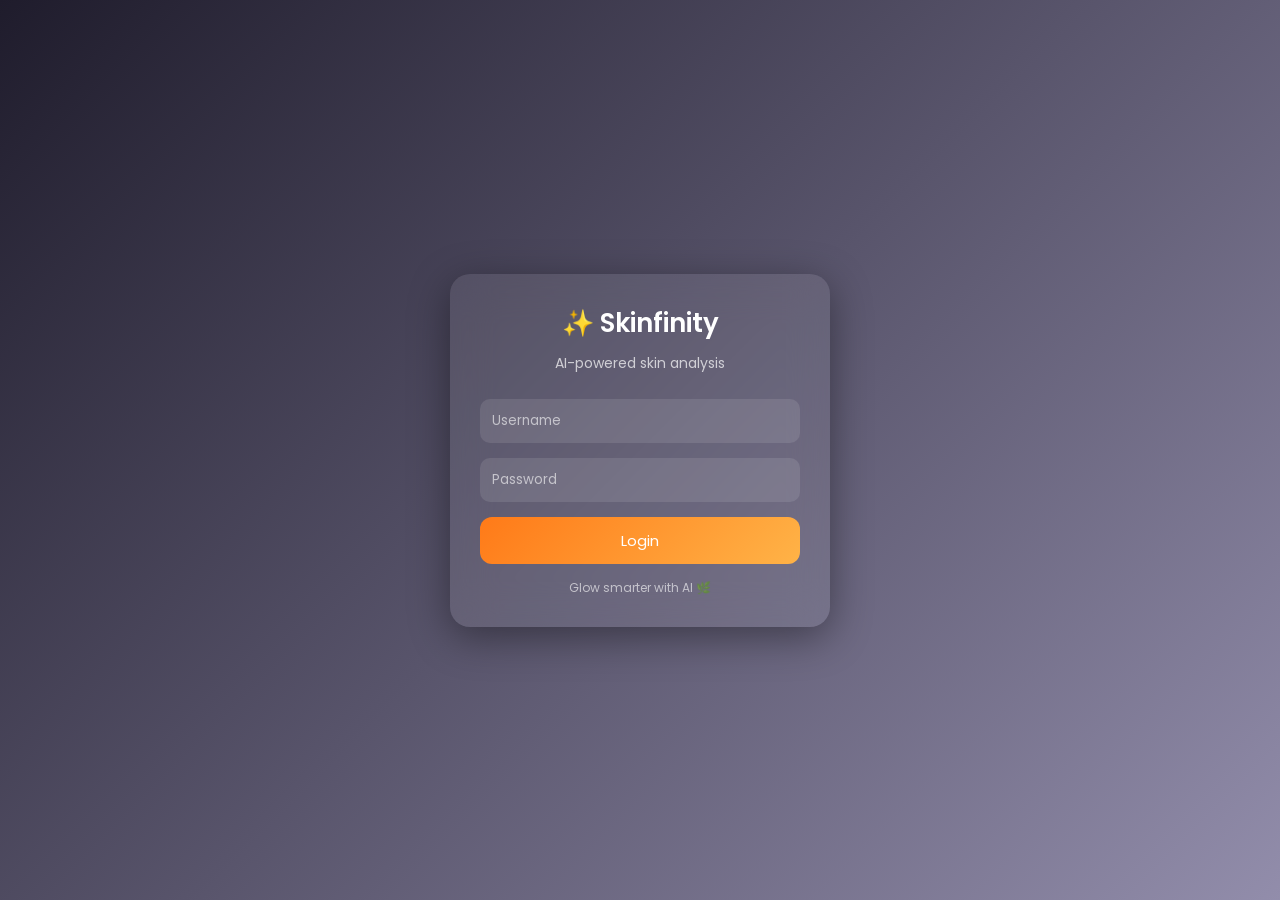
<file: templates/index.html>
<!DOCTYPE html>
<html lang="en">
<head>
  <meta charset="UTF-8">
  <title>Skinfinity | Login</title>

  <!-- Google Font -->
  <link href="https://fonts.googleapis.com/css2?family=Poppins:wght@300;400;600&display=swap" rel="stylesheet">

  <style>
    * {
      margin: 0;
      padding: 0;
      box-sizing: border-box;
      font-family: 'Poppins', sans-serif;
    }

    body {
      height: 100vh;
      background: linear-gradient(135deg, #1f1c2c, #928dab);
      display: flex;
      justify-content: center;
      align-items: center;
      color: #fff;
    }

    .container {
      width: 100%;
      max-width: 380px;
    }

    .card {
      background: rgba(255, 255, 255, 0.08);
      backdrop-filter: blur(20px);
      padding: 30px;
      border-radius: 20px;
      text-align: center;
      box-shadow: 0 10px 40px rgba(0,0,0,0.4);
    }

    .logo {
      font-size: 26px;
      font-weight: 600;
      margin-bottom: 10px;
    }

    .subtitle {
      font-size: 14px;
      opacity: 0.7;
      margin-bottom: 25px;
    }

    input {
      width: 100%;
      padding: 12px;
      margin-bottom: 15px;
      border-radius: 10px;
      border: none;
      outline: none;
      background: rgba(255,255,255,0.1);
      color: #fff;
    }

    input::placeholder {
      color: rgba(255,255,255,0.6);
    }

    .btn {
      width: 100%;
      padding: 12px;
      border: none;
      border-radius: 12px;
      background: linear-gradient(135deg, #ff7a18, #ffb347);
      color: white;
      font-size: 15px;
      cursor: pointer;
      transition: 0.3s;
    }

    .btn:hover {
      transform: translateY(-2px);
      box-shadow: 0 5px 20px rgba(0,0,0,0.3);
    }

    .footer {
      margin-top: 15px;
      font-size: 12px;
      opacity: 0.6;
    }

  </style>
</head>

<body>

<div class="container">

  <div class="card">

    <div class="logo">✨ Skinfinity</div>
    <div class="subtitle">AI-powered skin analysis</div>

    <form action="/login_user" method="POST">

      <input type="text" placeholder="Username" required>
      <input type="password" placeholder="Password" required>

      <button class="btn" type="submit">Login</button>

    </form>

    <div class="footer">
      Glow smarter with AI 🌿
    </div>

  </div>

</div>

</body>
</html>
</file>
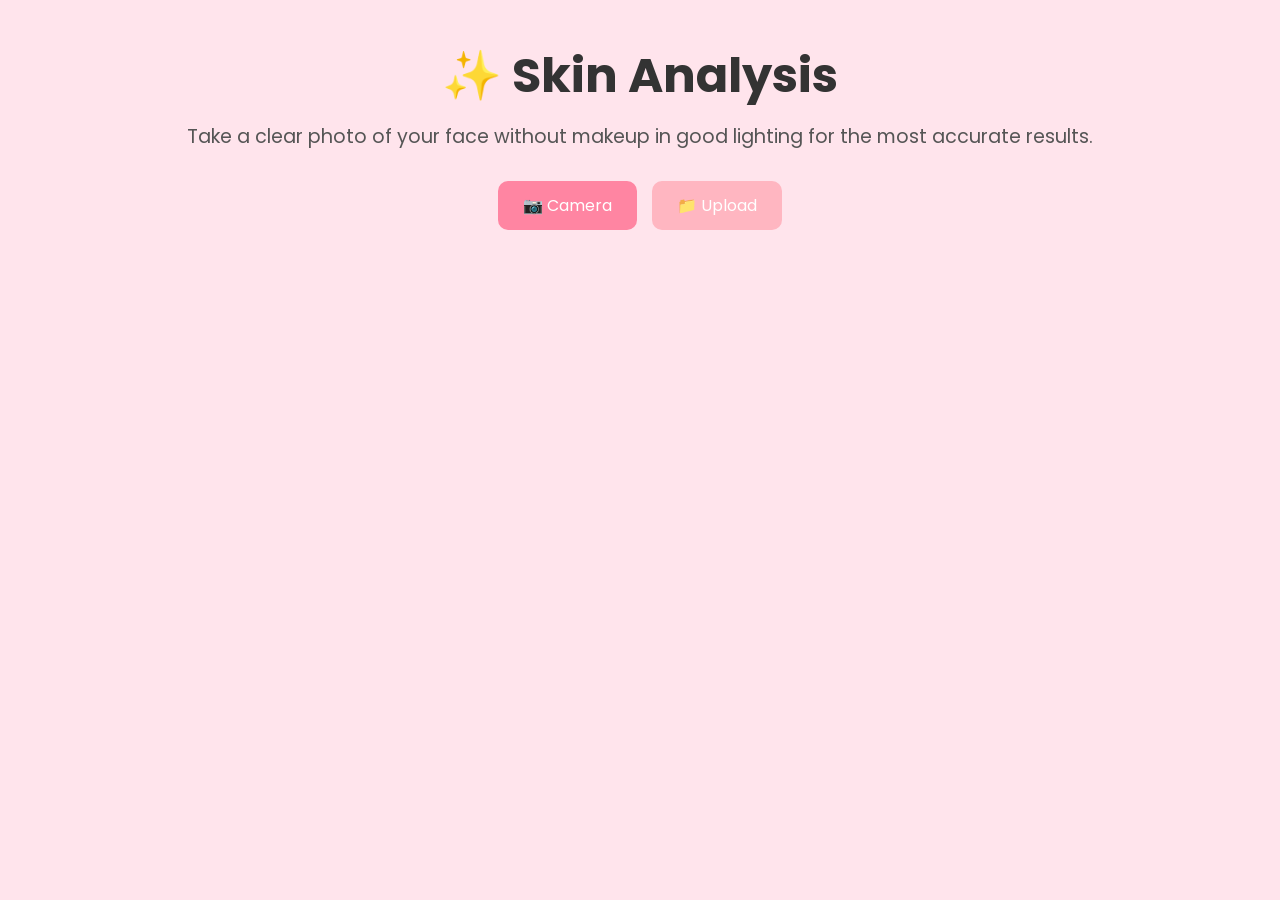
<file: templates/analyze.html>
<!DOCTYPE html>
<html lang="en">
<head>
<meta charset="UTF-8">
<meta name="viewport" content="width=device-width, initial-scale=1.0">
<title>Skinfinity | Analyze</title>

<link href="https://fonts.googleapis.com/css2?family=Poppins:wght@300;400;600;700&display=swap" rel="stylesheet">

<style>
*{margin:0;padding:0;box-sizing:border-box;font-family:'Poppins',sans-serif}
body{background:#FFE4EC;min-height:100vh;display:flex;flex-direction:column;align-items:center;color:#333;padding:20px}
.header{text-align:center;margin-top:20px}
h1{font-size:3em;font-weight:700;margin-bottom:10px}
p{font-size:1.2em;margin-bottom:30px;color:#555}
.buttons{display:flex;gap:15px;margin-bottom:20px}
.btn{padding:12px 25px;border:none;border-radius:10px;cursor:pointer;font-size:1em;display:inline-flex;align-items:center;gap:8px;justify-content:center;transition:.3s}
.primary{background:#FF85A2;color:#fff}
.secondary{background:#FFB6C1;color:#fff}
.btn:hover{opacity:.9}
#cameraSection,#uploadSection,#scanBox{display:flex;flex-direction:column;align-items:center}
video,img{width:80%;max-width:600px;border-radius:15px;margin-top:20px;box-shadow:0 12px 30px rgba(0,0,0,.25)}
.upload-box{border:2px dashed #FFB6C1;padding:20px;border-radius:15px;cursor:pointer;display:inline-block;margin-top:20px;color:#555}
#errorMsg{color:red;margin-top:10px;font-size:.9em}
</style>
</head>
<body>

<div class="header">
<h1>✨ Skin Analysis</h1>
<p>Take a clear photo of your face without makeup in good lighting for the most accurate results.</p>
</div>

<div class="buttons">
<button class="btn primary" onclick="openCamera()">📷 Camera</button>
<button class="btn secondary" onclick="openUpload()">📁 Upload</button>
</div>

<div id="errorMsg"></div>

<!-- Camera section -->
<div id="cameraSection" style="display:none;">
<video id="camera" autoplay playsinline></video>
<button class="btn primary" style="margin-top:15px;" onclick="captureImage()">📸 Capture</button>
</div>

<!-- Upload section -->
<div id="uploadSection" style="display:none;">
<label class="upload-box">
Upload Image
<input type="file" hidden accept="image/*" onchange="uploadImage(this)">
</label>
</div>

<!-- Hidden form to send image to Flask -->
<form id="analyzeForm" action="{{ url_for('analyze') }}" method="POST" enctype="multipart/form-data" style="display:none;">
<input type="file" name="image" id="hiddenInput">
</form>

<!-- Scanning box -->
<div id="scanBox" style="display:none;margin-top:20px;">
<h2>Scanning your skin...</h2>
<p>Please wait while we analyze your skin.</p>
</div>

<script>
let cameraStream;

function showError(msg){document.getElementById('errorMsg').textContent=msg;}
function clearError(){document.getElementById('errorMsg').textContent='';}

function openCamera(){
    clearError();
    document.getElementById('cameraSection').style.display='flex';
    document.getElementById('uploadSection').style.display='none';
    document.getElementById('scanBox').style.display='none';
    navigator.mediaDevices.getUserMedia({
        video:{width:{ideal:1920}, height:{ideal:1080}, facingMode:"user"},
        audio:false
    }).then(stream => {
        cameraStream = stream;
        document.getElementById('camera').srcObject = stream;
    }).catch(err => showError('Unable to access camera. Please allow camera permissions.'));
}

function captureImage(){
    const video = document.getElementById('camera');
    if(!video.srcObject){showError('Camera not started.'); return;}

    const canvas = document.createElement('canvas');
    canvas.width = video.videoWidth;
    canvas.height = video.videoHeight;
    canvas.getContext('2d').drawImage(video,0,0,canvas.width,canvas.height);

    canvas.toBlob(function(blob){
        const file = new File([blob], "capture.png", {type:"image/png"});
        const input = document.getElementById('hiddenInput');
        const dataTransfer = new DataTransfer();
        dataTransfer.items.add(file);
        input.files = dataTransfer.files;

        startScanning();
        document.getElementById('analyzeForm').submit();
    }, "image/png");

    if(cameraStream) cameraStream.getTracks().forEach(track=>track.stop());
    document.getElementById('cameraSection').style.display='none';
}

function openUpload(){
    clearError();
    document.getElementById('uploadSection').style.display='flex';
    document.getElementById('cameraSection').style.display='none';
    document.getElementById('scanBox').style.display='none';
}

function uploadImage(input){
    clearError();
    if(input.files && input.files[0]){
        const hiddenInput = document.getElementById('hiddenInput');
        hiddenInput.files = input.files;

        startScanning();
        document.getElementById('analyzeForm').submit();
    } else showError('No file selected.');
}

function startScanning(){
    document.getElementById('scanBox').style.display='flex';
}
</script>

</body>
</html>
</file>
